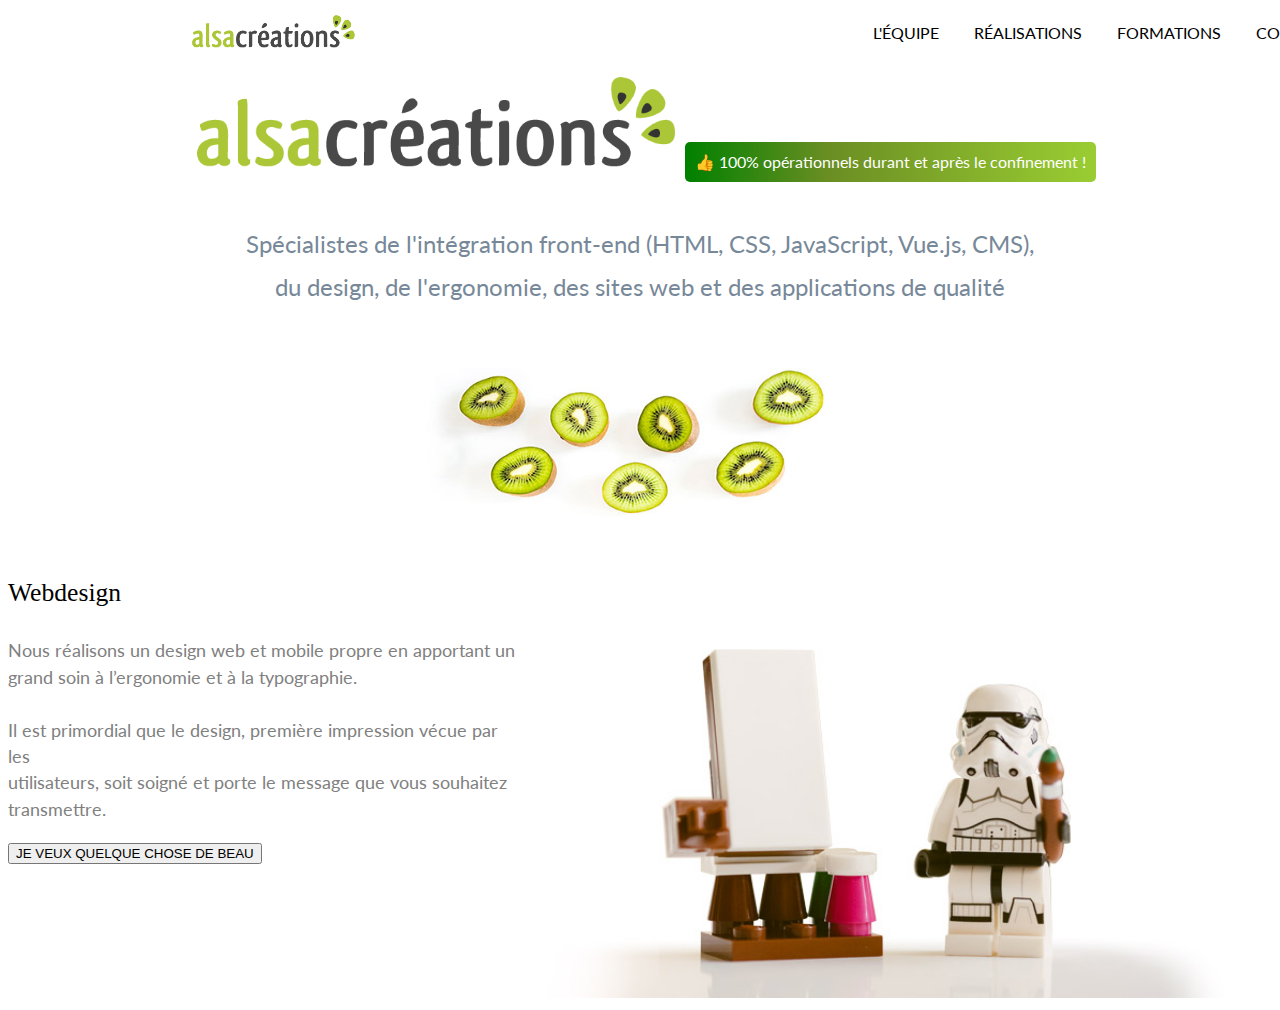
<file: index.html>
<!DOCTYPE html>
<html lang="en">
<head>
    <meta charset="UTF-8">
    <meta name="viewport" content="width=device-width, initial-scale=1.0">
    <link rel="stylesheet" href="style.css">
    <link href="https://fonts.googleapis.com/css2?family=Lato&display=swap" rel="stylesheet">
    <title>Agence Web</title>
</head>
<body>

    <div class ="header">

        <div class="header__image">
            <img src="./style/logo.PNG" alt="Logo" style="width:170px;height:45px;">
        </div>

        <div class="header__navigation">
            <div class="header__navigation__item">L'ÉQUIPE</div>
            <div class="header__navigation__item">RÉALISATIONS</div>
            <div class="header__navigation__item">FORMATIONS</div>
            <div class="header__navigation__item">CONTACT</div>
        </div>
    </div>

        <div class="container1">
            <div class="container1__first">
                <div class="container1__first__logo">
                    <img src="./style/logo.PNG" alt="Logo" style="width:500px;height:125px;">
                </div>  
                <div class="container1__first__promo">👍 100% opérationnels durant et après le confinement !</div>
            </div>
            <div class="container1__second">
                <div class="container1__about">Spécialistes de l'intégration front-end (HTML, CSS, JavaScript, Vue.js, CMS), <br> du design, de l'ergonomie, des sites web et des applications de qualité</div>
                <div class="container1__kiwi">
                    <img src="./style/kiwis-s.jpg" alt="Logo" style="width:430px;height:150px;">
                </div>
           </div>
        </div>

        <div class="container2">
            <div class="container2__first">
                <div class="container2__Webdesign__Title">Webdesign</div>     
                <div class="container2__Webdesign">Nous réalisons un design web et mobile propre en apportant un <br> grand soin à l’ergonomie et à la typographie. <br><br> Il est primordial que le design, première impression vécue par les <br> utilisateurs, soit soigné et porte le message que vous souhaitez <br> transmettre.</div>
                <div class="container2__Webdesign__button">
                    <button name="button">JE VEUX QUELQUE CHOSE DE BEAU</button>
                </div>
            </div>
                <div class="container2__lego">
                    <img src="./style/webdesign.jpg" alt="Logo" style="width:750px;height:480px;">
                </div>
        </div>

    
</body>
</html>
</file>
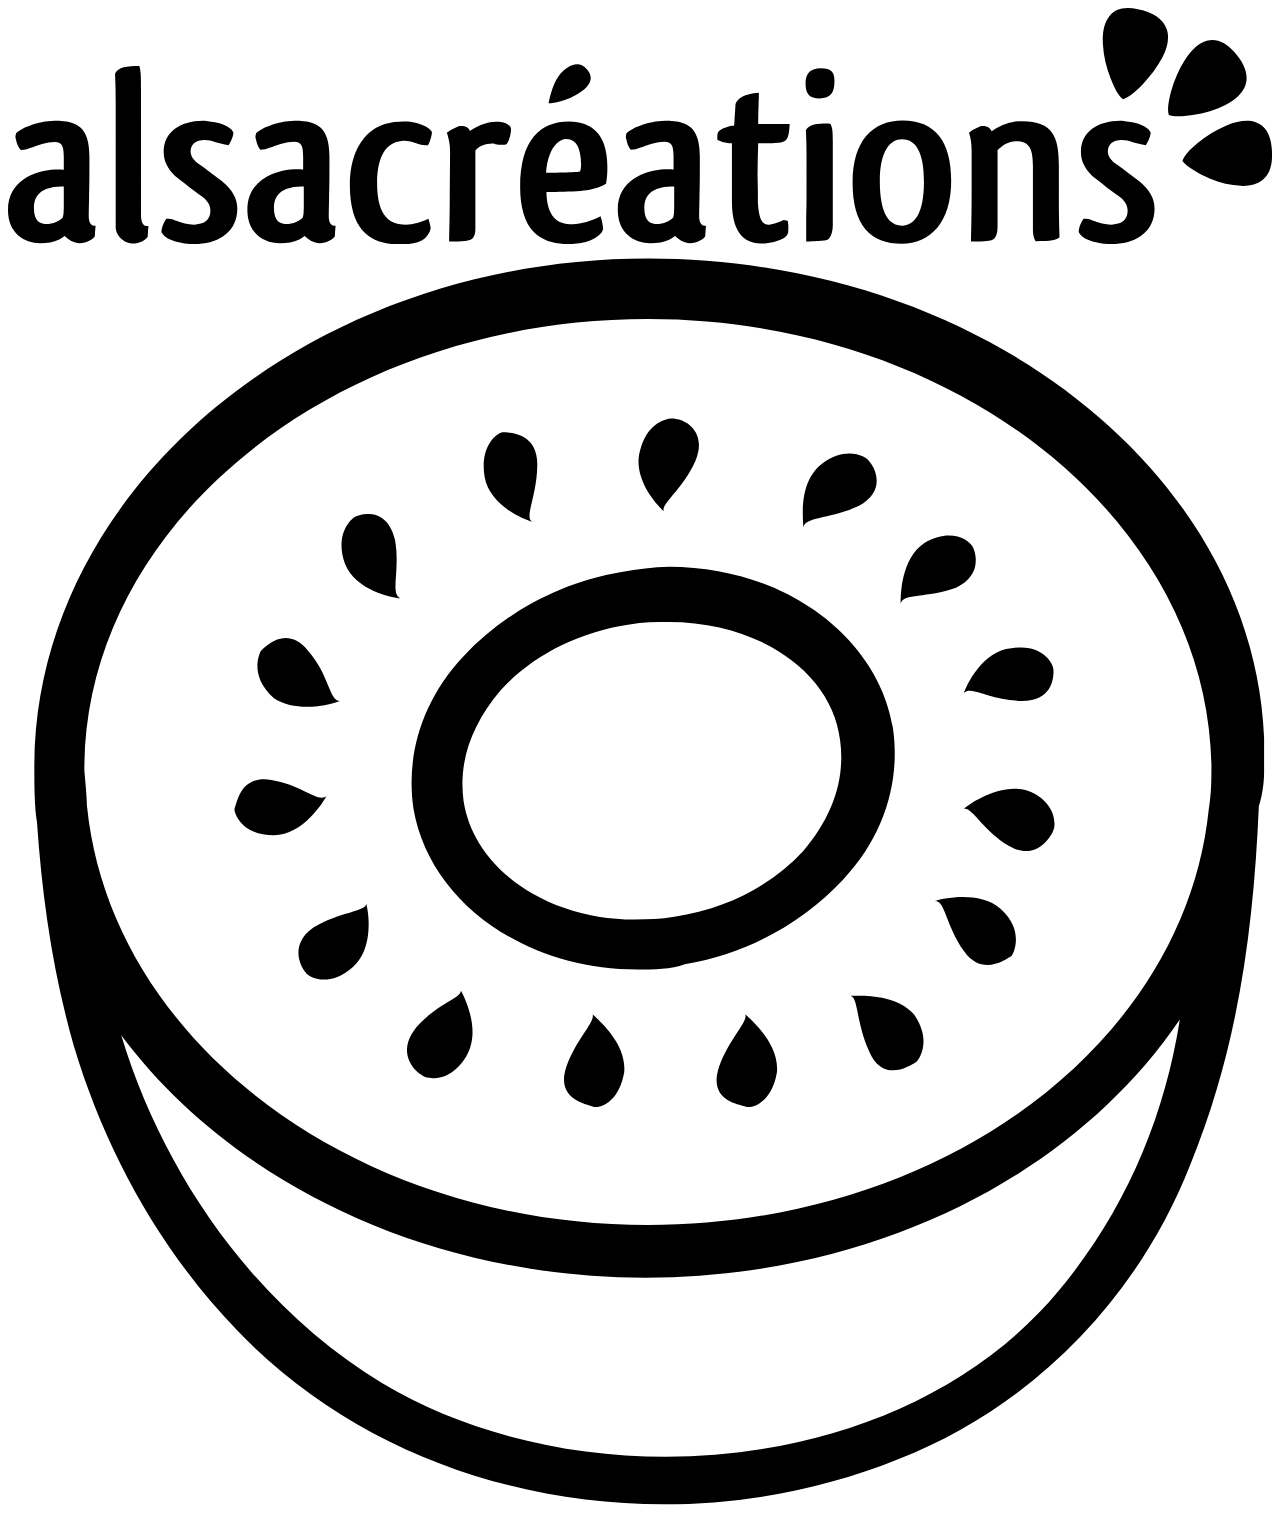
<file: style/index.html>
<!DOCTYPE html>
<html lang="en">
  <head>
    <meta charset="UTF-8" />
    <meta name="viewport" content="width=device-width, initial-scale=1.0" />
    <title>Document</title>
  </head>
  <body>
    <svg id="logo-alsacreations" role="presentation" viewBox="0 0 5489 1024">
      <path
        class="path1 fill-color3"
        d="M5284.798 422.558c49.298-25.354 78.878-54.933 90.146-90.146 12.677-42.256-4.226-90.146-49.298-140.853-39.439-45.073-78.878-60.567-119.725-49.298-33.805 9.86-66.201 38.030-95.78 84.512-25.354 39.439-45.073 85.92-59.158 135.219-12.677 47.89-16.902 83.103-9.86 102.823 19.719 7.043 53.524 7.043 102.823 0 53.524-7.043 101.414-21.128 140.853-42.256zM5012.952 215.505c25.354-49.298 30.988-91.554 18.311-125.359-15.494-42.256-56.341-70.426-123.95-84.512-57.75-12.677-100.006-2.817-125.359 30.988-21.128 28.171-30.988 69.018-26.762 125.359 2.817 47.89 14.085 95.78 33.805 145.078 18.311 46.481 35.213 76.061 53.524 88.737 19.719-5.634 47.89-26.762 81.695-60.567 39.439-40.847 67.609-80.286 88.737-119.725zM5321.42 769.056c54.933 8.451 95.78 1.409 125.359-21.128 35.213-26.762 47.89-74.652 40.847-143.67-5.634-59.158-29.579-94.371-69.018-108.457-33.805-11.268-76.061-7.043-126.768 14.085-43.664 18.311-85.92 43.664-125.359 76.061-38.030 30.988-60.567 57.75-66.201 78.878 12.677 16.902 39.439 36.622 83.103 59.158 46.481 23.945 92.963 39.439 138.036 45.073z"
      ></path>
      <path
        class="path2 fill-color1"
        d="M4883.367 177.475c-21.128-4.226-35.213 0-43.664 11.268-7.043 9.86-11.268 23.945-9.86 43.664 1.409 16.902 4.226 33.805 11.268 50.707 5.634 16.902 12.677 26.762 18.311 30.988 7.043-2.817 16.902-9.86 28.171-21.128 14.085-14.085 23.945-26.762 30.988-40.847 8.451-16.902 11.268-30.988 7.043-43.664-4.226-15.494-19.719-25.354-42.256-30.988zM5203.103 316.919c-14.085-15.494-28.171-21.128-42.256-16.902-11.268 2.817-22.536 12.677-33.805 29.579-8.451 14.085-15.494 29.579-19.719 47.89-4.226 16.902-5.634 28.171-2.817 35.213 7.043 2.817 18.311 2.817 35.213 0 18.311-2.817 35.213-7.043 49.298-15.494 16.902-8.451 28.171-18.311 30.988-30.988 4.226-15.494-1.409-32.396-16.902-49.298zM5315.785 635.246c-2.817-21.128-9.86-33.805-23.945-38.030-11.268-4.226-26.762-2.817-45.073 4.226-15.494 7.043-30.988 15.494-43.664 26.762s-21.128 19.719-23.945 28.171c4.226 5.634 14.085 12.677 29.579 19.719 16.902 8.451 33.805 14.085 49.298 16.902 18.311 2.817 33.805 0 43.664-7.043 11.268-11.268 16.902-26.762 14.085-50.707z"
      ></path>
      <path
        class="path3 fill-color3"
        d="M35.213 571.862c-2.817-7.043-2.817-9.86-2.817-14.085 0-2.817 1.409-8.451 2.817-14.085 23.945-21.128 91.554-52.116 166.206-53.524 16.902 0 19.719 0 38.030 1.409 85.92 5.634 114.091 59.158 114.091 152.121v46.481c0 39.439 0 81.695-1.409 121.133 0 23.945-1.409 73.243-1.409 91.554 0 0-2.817 47.89 29.579 42.256-1.409 15.494-2.817 39.439-2.817 46.481-9.86 14.085-33.805 29.579-66.201 29.579-25.354 0-50.707-15.494-64.792-30.988-5.634 4.226-16.902 11.268-23.945 15.494-25.354 12.677-52.116 15.494-83.103 15.494-70.426 0-139.444-45.073-139.444-143.67 0-129.585 119.725-167.615 187.334-174.657 9.86-1.409 21.128-1.409 30.988-1.409s16.902 0 23.945 1.409v-52.116c0-45.073-4.226-69.018-39.439-69.018-33.805 0-76.061 15.494-107.048 26.762-11.268 5.634-23.945 8.451-39.439 8.451-15.494-16.902-19.719-35.213-21.128-45.073zM242.267 845.117v-70.426h-11.268c-11.268 0-22.536 1.409-33.805 2.817h1.409c-46.481 8.451-85.92 29.579-85.92 91.554 0 49.298 19.719 67.609 46.481 69.018h7.043c28.171 0 60.567-14.085 73.243-30.988l-1.409 1.409c0 1.409 1.409-7.043 2.817-12.677 1.409-14.085 1.409-29.579 1.409-50.707zM609.893 946.531c-1.409 15.494-2.817 40.847-2.817 46.481-11.268 15.494-33.805 29.579-66.201 29.579-15.494 0-30.988-7.043-42.256-15.494-19.719-14.085-30.988-35.213-30.988-56.341v-546.509c0-52.116-1.409-87.329-2.817-118.316 12.677-29.579 52.116-33.805 105.64-33.805 7.043 23.945 7.043 49.298 7.043 104.231v547.917c1.409 0-1.409 49.298 32.396 42.256zM874.696 492.985c67.609 5.634 100.006 33.805 104.231 47.89 0 14.085-9.86 39.439-21.128 54.933-4.226-1.409-15.494-2.817-21.128-4.226-11.268-2.817-23.945-4.226-35.213-8.451-15.494-7.043-32.396-9.86-47.89-9.86-38.030 0-60.567 19.719-60.567 49.298 0 16.902 7.043 32.396 29.579 50.707 11.268 8.451 28.171 19.719 45.073 32.396 19.719 15.494 43.664 32.396 61.975 46.481 45.073 38.030 66.201 74.652 66.201 119.725 0 101.414-83.103 153.53-187.334 153.53-69.018 0-129.585-21.128-142.261-52.116 0-15.494 8.451-40.847 21.128-57.75h11.268c9.86 0 19.719 2.817 32.396 9.86v-1.409c22.536 9.86 50.707 16.902 76.061 16.902 5.634 0 12.677-1.409 19.719-2.817 32.396-2.817 52.116-25.354 52.116-57.75 0-23.945-11.268-43.664-40.847-64.792-4.226-2.817-15.494-11.268-12.677-8.451-23.945-16.902-52.116-39.439-73.243-56.341l-26.762-21.128c-33.805-33.805-49.298-66.201-49.298-104.231 0-84.512 69.018-135.219 171.84-135.219 7.043 0 19.719 1.409 26.762 2.817zM1077.524 571.862c-2.817-7.043-2.817-9.86-2.817-14.085 0-2.817 1.409-8.451 2.817-14.085 23.945-21.128 91.554-52.116 166.206-53.524 16.902 0 19.719 0 38.030 1.409 85.92 5.634 114.091 59.158 114.091 152.121v46.481c0 39.439 0 81.695-1.409 121.133 0 23.945-1.409 73.243-1.409 91.554 0 0-2.817 47.89 29.579 42.256-1.409 15.494-2.817 39.439-2.817 46.481-9.86 14.085-33.805 29.579-66.201 29.579-25.354 0-50.707-15.494-64.792-30.988-5.634 4.226-16.902 11.268-23.945 15.494-25.354 12.677-52.116 15.494-83.103 15.494-73.243 0-142.261-45.073-142.261-145.078 0-129.585 119.725-167.615 187.334-174.657 9.86-1.409 21.128-1.409 30.988-1.409s16.902 0 23.945 1.409v-52.116c0-45.073-4.226-69.018-39.439-69.018-33.805 0-76.061 15.494-107.048 26.762-11.268 5.634-23.945 8.451-39.439 8.451-12.677-15.494-16.902-33.805-18.311-43.664zM1284.578 845.117v-70.426h-11.268c-11.268 0-22.536 1.409-33.805 2.817h1.409c-46.481 8.451-85.92 29.579-85.92 91.554 0 49.298 19.719 67.609 46.481 69.018h7.043c28.171 0 60.567-14.085 73.243-30.988l-1.409 1.409c0 1.409 1.409-7.043 2.817-12.677 1.409-14.085 1.409-29.579 1.409-50.707z"
      ></path>
      <path
        class="path4 fill-color2"
        d="M1840.946 538.058c0 14.085-7.043 39.439-16.902 57.75h-12.677c-11.268 0-22.536-2.817-35.213-7.043-16.902-7.043-38.030-12.677-56.341-12.677-2.817 0-7.043 0-11.268 1.409-61.975 5.634-105.64 60.567-105.64 184.517 0 147.895 60.567 178.883 123.95 178.883 33.805 0 70.426-11.268 98.597-25.354 5.634 15.494 9.86 33.805 9.86 40.847-1.409 15.494-12.677 33.805-28.171 46.481-21.128 15.494-57.75 23.945-100.006 23.945-118.316 0-222.547-43.664-222.547-259.169 0-112.682 38.030-183.109 80.286-222.547s98.597-52.116 152.121-52.116c66.201-2.817 118.316 29.579 123.95 45.073zM2029.689 618.344v338.047c0 16.902-1.409 29.579-11.268 43.664-16.902 12.677-33.805 14.085-102.823 14.085 1.409-56.341 2.817-129.585 2.817-212.688l1.409-178.883c0-33.805-7.043-59.158-14.085-80.286 8.451-8.451 22.536-16.902 46.481-26.762 7.043-2.817 11.268-2.817 15.494-2.817 22.536 0 32.396 7.043 38.030 21.128 19.719-14.085 42.256-23.945 63.384-30.988 18.311-7.043 42.256-11.268 61.975-8.451 30.988 2.817 50.707 14.085 53.524 29.579 0 15.494-4.226 46.481-19.719 67.609-7.043 2.817-7.043 2.817-16.902 2.817-11.268 0-22.536-1.409-30.988-2.817-7.043-2.817-11.268-2.817-14.085-2.817-29.579 1.409-53.524 8.451-73.243 29.579zM2573.381 904.275c7.043 19.719 9.86 42.256 11.268 53.524-1.409 22.536-36.622 46.481-69.018 56.341h1.409c-15.494 4.226-49.298 11.268-83.103 11.268-53.524 0-108.457-9.86-150.713-52.116-39.439-40.847-59.158-108.457-59.158-195.785 0-208.462 90.146-284.523 212.688-284.523 101.414 0 154.938 60.567 163.389 153.53 1.409 15.494 2.817 33.805 2.817 52.116 0 23.945-2.817 46.481-5.634 63.384-12.677 11.268-52.116 23.945-83.103 29.579-33.805 4.226-87.329 7.043-138.036 7.043-16.902 0-19.719 1.409-38.030 0 2.817 107.048 46.481 140.853 114.091 140.853 39.439-4.226 80.286-12.677 121.133-35.213zM2419.851 569.045c-38.030 5.634-76.061 50.707-83.103 146.487h29.579c38.030 0 81.695-1.409 102.823-2.817 5.634-1.409 11.268-1.409 15.494-4.226 2.817-7.043 4.226-19.719 4.226-32.396 0-4.226-1.409-7.043-1.409-11.268v-11.268c-5.634-56.341-25.354-84.512-64.792-84.512h-2.817zM2686.063 571.862c-2.817-7.043-2.817-9.86-2.817-14.085 0-2.817 1.409-8.451 2.817-14.085 23.945-21.128 91.554-52.116 166.206-53.524 16.902 0 19.719 0 38.030 1.409 85.92 5.634 114.091 59.158 114.091 152.121v46.481c0 39.439 0 81.695-1.409 121.133 0 23.945-1.409 73.243-1.409 91.554 0 0-2.817 47.89 29.579 42.256-1.409 15.494-2.817 39.439-2.817 46.481-9.86 14.085-33.805 29.579-66.201 29.579-25.354 0-50.707-15.494-64.792-30.988-5.634 4.226-16.902 11.268-23.945 15.494-25.354 12.677-52.116 15.494-83.103 15.494-73.243 0-142.261-45.073-142.261-145.078 0-129.585 119.725-167.615 187.334-174.657 9.86-1.409 21.128-1.409 30.988-1.409s16.902 0 23.945 1.409v-52.116c0-45.073-4.226-69.018-39.439-69.018-33.805 0-76.061 15.494-107.048 26.762-11.268 5.634-23.945 8.451-39.439 8.451-12.677-15.494-16.902-33.805-18.311-43.664zM2893.117 845.117v-70.426h-11.268c-11.268 0-22.536 1.409-33.805 2.817h1.409c-46.481 8.451-85.92 29.579-85.92 91.554 0 49.298 19.719 67.609 46.481 69.018h7.043c28.171 0 60.567-14.085 73.243-30.988l-1.409 1.409c0 1.409 1.409-7.043 2.817-12.677 1.409-14.085 1.409-29.579 1.409-50.707zM3386.102 923.994c1.409 7.043 2.817 15.494 2.817 23.945 0 9.86 0 21.128-1.409 29.579-2.817 7.043-7.043 14.085-15.494 19.719-25.354 15.494-64.792 25.354-100.006 25.354-107.048 0-128.176-95.78-128.176-183.109v-252.127c-29.579-1.409-47.89-7.043-63.384-15.494 0-30.988 1.409-30.988 9.86-39.439 15.494-11.268 32.396-15.494 46.481-19.719 8.451-2.817 11.268 0 16.902-2.817 1.409-29.579 4.226-63.384 5.634-92.963 8.451-23.945 36.622-45.073 101.414-49.298v16.902c-1.409 45.073-2.817 78.878-2.817 119.725h136.627c-2.817 60.567-11.268 73.243-33.805 78.878-7.043 1.409-18.311 2.817-26.762 2.817-21.128 1.409-36.622 1.409-76.061 1.409-1.409 46.481-2.817 92.963-2.817 138.036 0 23.945 1.409 46.481 1.409 69.018v50.707c4.226 56.341 11.268 95.78 46.481 95.78 14.085 1.409 56.341-14.085 64.792-19.719l18.311 2.817zM3529.772 261.986c50.707 0 60.567 21.128 59.158 61.975s-14.085 69.018-64.792 69.018c-43.664 0-60.567-19.719-60.567-66.201 0-42.256 21.128-64.792 66.201-64.792zM3572.028 504.253c8.451 16.902 9.86 32.396 9.86 77.469v359.175c0 23.945-4.226 42.256-15.494 59.158-7.043 11.268-25.354 11.268-100.006 14.085v-87.329c0-30.988 1.409-64.792 1.409-98.597v-187.334c0-47.89-1.409-81.695-2.817-109.865 12.677-26.762 49.298-29.579 97.188-29.579l9.86 2.817zM3881.904 1024c-136.627 0-214.096-78.878-214.096-266.212 0-184.517 90.146-269.029 216.913-269.029 140.853 0 211.279 90.146 211.279 261.986 0 181.7-91.554 273.254-214.096 273.254zM3883.312 945.122c50.707 0 94.371-47.89 94.371-190.151 0-133.81-38.030-184.517-95.78-184.517-50.707 0-95.78 50.707-95.78 183.109 0 143.67 42.256 191.56 97.188 191.56zM4294.602 621.161l2.817-2.817v329.596c0 23.945-2.817 36.622-12.677 52.116-15.494 12.677-26.762 12.677-74.652 14.085h-28.171c1.409-56.341 2.817-129.585 2.817-211.279v-180.292c0-33.805-4.226-59.158-11.268-80.286 7.043-8.451 21.128-16.902 45.073-26.762 7.043-2.817 12.677-2.817 15.494-2.817 19.719 0 32.396 9.86 38.030 22.536 21.128-15.494 43.664-25.354 63.384-32.396 22.536-7.043 43.664-11.268 69.018-11.268 133.81 0 159.164 69.018 159.164 190.151v161.981c0 57.75 1.409 109.865 2.817 152.121-14.085 12.677-33.805 16.902-104.231 16.902-8.451-15.494-11.268-32.396-11.268-47.89v-280.297c0-77.469-18.311-105.64-73.243-105.64-33.805 0-61.975 18.311-83.103 42.256zM4858.014 492.985c67.609 5.634 100.006 33.805 104.231 47.89 0 14.085-9.86 39.439-21.128 54.933-4.226-1.409-15.494-2.817-21.128-4.226-11.268-2.817-23.945-4.226-35.213-8.451-15.494-7.043-32.396-9.86-47.89-9.86-38.030 0-60.567 19.719-60.567 49.298 0 16.902 7.043 32.396 29.579 50.707 11.268 8.451 28.171 19.719 45.073 32.396 19.719 15.494 43.664 32.396 61.975 46.481 45.073 38.030 66.201 74.652 66.201 119.725 0 101.414-83.103 153.53-187.334 153.53-69.018 0-129.585-21.128-142.261-52.116 0-15.494 8.451-40.847 21.128-57.75h11.268c9.86 0 19.719 2.817 32.396 9.86v-1.409c22.536 9.86 50.707 16.902 76.061 16.902 5.634 0 12.677-1.409 19.719-2.817 32.396-2.817 52.116-25.354 52.116-57.75 0-23.945-11.268-43.664-40.847-64.792-4.226-2.817-15.494-11.268-12.677-8.451-25.354-16.902-52.116-39.439-73.243-56.341l-26.762-21.128c-33.805-33.805-49.298-66.201-49.298-104.231 0-84.512 69.018-135.219 171.84-135.219 7.043 0 19.719 1.409 26.762 2.817zM2348.017 414.107s11.268-73.243 42.256-116.908c35.213-47.89 88.737-74.652 125.359-29.579 26.762 32.396 19.719 66.201-36.622 102.823-69.018 43.664-130.993 43.664-130.993 43.664z"
      ></path>
    </svg>

    <svg id="icone-kiwi" role="presentation" viewBox="0 0 1024 1024">
      <path
        class="path1 fill-color1 fill-inherit"
        d="M1017.6 424.533c0-2.133 0-12.8 0-14.933s0-12.8 0-12.8c0 0 0 0 0 0-8.533-213.333-228.267-388.267-499.2-388.267-275.2 0-497.067 187.733-497.067 411.733 0 14.933 0 32 2.133 44.8 4.267 61.867 12.8 121.6 29.867 181.333 25.6 85.333 70.4 166.4 132.267 230.4 134.4 140.8 356.267 177.067 535.467 104.533 108.8-42.667 194.133-130.133 236.8-238.933 38.4-93.867 51.2-189.867 55.467-290.133 2.133-6.4 4.267-17.067 4.267-27.733zM518.4 57.6c249.6 0 452.267 162.133 456.533 360.533 0 12.8 0 23.467-2.133 36.267-19.2 189.867-215.467 337.067-454.4 337.067s-435.2-149.333-454.4-339.2c0-8.533-2.133-27.733-2.133-29.867 0-200.533 204.8-364.8 456.533-364.8zM851.2 844.8c-125.867 151.467-384 172.8-548.267 74.667-102.4-61.867-177.067-168.533-211.2-281.6 87.467 117.333 245.333 196.267 424.533 196.267 185.6 0 347.733-83.2 433.067-209.067-12.8 81.067-44.8 155.733-98.133 219.733z"
      ></path>
      <path
        class="path2 fill-color1 fill-inherit"
        d="M509.867 584.533c-91.733 0-168.533-55.467-181.333-130.133-6.4-42.667 6.4-87.467 40.533-123.733 32-34.133 76.8-59.733 128-68.267 12.8-2.133 25.6-4.267 38.4-4.267 91.733 0 168.533 55.467 181.333 130.133 6.4 42.667-6.4 87.467-40.533 123.733-32 34.133-76.8 59.733-128 68.267-10.667 4.267-25.6 4.267-38.4 4.267zM535.467 302.933c-10.667 0-21.333 0-32 2.133-42.667 6.4-78.933 25.6-104.533 53.333-23.467 27.733-34.133 57.6-29.867 89.6 8.533 55.467 68.267 96 138.667 96 10.667 0 21.333 0 32-2.133 42.667-6.4 78.933-25.6 104.533-53.333 23.467-27.733 34.133-57.6 29.867-89.6-6.4-55.467-66.133-96-138.667-96z"
      ></path>
      <path
        class="path3 fill-color1 fill-inherit"
        d="M556.8 172.8c-10.667 23.467-27.733 34.133-25.6 40.533-4.267-4.267-25.6-25.6-19.2-49.067 6.4-25.6 25.6-27.733 29.867-25.6 4.267 0 25.6 8.533 14.933 34.133z"
      ></path>
      <path
        class="path4 fill-color1 fill-inherit"
        d="M428.8 174.933c0 25.6-10.667 42.667-4.267 46.933-6.4-2.133-34.133-12.8-38.4-36.267-4.267-25.6 10.667-36.267 14.933-36.267s27.733 0 27.733 25.6z"
      ></path>
      <path
        class="path5 fill-color1 fill-inherit"
        d="M313.6 236.8c4.267 25.6-4.267 42.667 4.267 46.933-6.4 0-36.267-6.4-44.8-27.733-8.533-23.467 4.267-36.267 8.533-38.4s25.6-8.533 32 19.2z"
      ></path>
      <path
        class="path6 fill-color1 fill-inherit"
        d="M243.2 326.4c17.067 19.2 17.067 40.533 25.6 40.533-4.267 2.133-34.133 10.667-53.333-2.133-19.2-17.067-12.8-34.133-10.667-38.4 4.267-4.267 21.333-21.333 38.4 0z"
      ></path>
      <path
        class="path7 fill-color1 fill-inherit"
        d="M213.333 430.933c25.6 4.267 38.4 19.2 44.8 12.8-2.133 4.267-19.2 32-42.667 32-25.6 0-32-17.067-32-21.333 2.133-4.267 4.267-27.733 29.867-23.467z"
      ></path>
      <path
        class="path8 fill-color1 fill-inherit"
        d="M247.467 550.4c21.333-12.8 42.667-12.8 42.667-19.2 2.133 6.4 6.4 36.267-10.667 51.2-19.2 17.067-36.267 8.533-38.4 4.267-2.133-2.133-14.933-21.333 6.4-36.267z"
      ></path>
      <path
        class="path9 fill-color1 fill-inherit"
        d="M330.667 631.467c17.067-19.2 36.267-23.467 36.267-29.867 2.133 4.267 17.067 32 4.267 53.333s-32 19.2-36.267 14.933c-4.267-2.133-21.333-17.067-4.267-38.4z"
      ></path>
      <path
        class="path10 fill-color1 fill-inherit"
        d="M452.267 663.467c8.533-23.467 23.467-36.267 21.333-42.667 4.267 4.267 27.733 23.467 25.6 46.933-4.267 25.6-21.333 29.867-25.6 27.733-6.4-2.133-29.867-6.4-21.333-32z"
      ></path>
      <path
        class="path11 fill-color1 fill-inherit"
        d="M576 663.467c8.533-23.467 23.467-36.267 21.333-42.667 4.267 4.267 27.733 23.467 25.6 46.933-4.267 25.6-21.333 29.867-25.6 27.733-8.533-2.133-29.867-6.4-21.333-32z"
      ></path>
      <path
        class="path12 fill-color1 fill-inherit"
        d="M689.067 209.067c-23.467 10.667-42.667 8.533-44.8 17.067 0-6.4-4.267-36.267 14.933-51.2s36.267-6.4 38.4-2.133c4.267 4.267 14.933 23.467-8.533 36.267z"
      ></path>
      <path
        class="path13 fill-color1 fill-inherit"
        d="M768 275.2c-23.467 8.533-42.667 4.267-44.8 12.8 0-6.4 0-36.267 19.2-49.067 21.333-12.8 36.267-2.133 38.4 2.133 2.133 2.133 10.667 23.467-12.8 34.133z"
      ></path>
      <path
        class="path14 fill-color1 fill-inherit"
        d="M821.333 366.933c-25.6 0-40.533-12.8-46.933-6.4 2.133-6.4 14.933-34.133 38.4-36.267 25.6-4.267 34.133 12.8 34.133 17.067 0 2.133 2.133 25.6-25.6 25.6z"
      ></path>
      <path
        class="path15 fill-color1 fill-inherit"
        d="M810.667 484.267c-21.333-12.8-29.867-32-36.267-29.867 4.267-4.267 29.867-21.333 51.2-14.933 23.467 8.533 23.467 27.733 21.333 32-2.133 6.4-14.933 25.6-36.267 12.8z"
      ></path>
      <path
        class="path16 fill-color1 fill-inherit"
        d="M774.4 569.6c-14.933-21.333-14.933-40.533-23.467-40.533 6.4-2.133 36.267-8.533 53.333 6.4 19.2 17.067 10.667 36.267 8.533 38.4-4.267 2.133-23.467 17.067-38.4-4.267z"
      ></path>
      <path
        class="path17 fill-color1 fill-inherit"
        d="M697.6 650.667c-10.667-23.467-8.533-42.667-14.933-44.8 6.4 0 36.267-2.133 51.2 14.933 14.933 21.333 4.267 36.267 2.133 38.4-6.4 4.267-27.733 17.067-38.4-8.533z"
      ></path>
    </svg>
  </body>
</html>
</file>
<file: style.css>
.header {
    display: flex; 
    flex-direction: row;
    margin-left: 180px;
}

.header__navigation {
    display: flex; 
    flex-direction: row; 
    justify-content: flex-end;
    padding: 15px;
    font-family: 'Lato', sans-serif;
}


.header__image {
    margin-right: 500px;
}

.header__navigation__item {
    display: flex; 
    margin-right: 35px;
}

.container1__first {
    display: flex; 
    flex-direction: row; 
    justify-content: center;
}

.container1__first__promo {
    font-family: 'Lato', sans-serif;
    margin-top:85px;
    color: white;
    background: rgb(2,0,36);
    background: linear-gradient(90deg, green 0%,rgb(107,142,35) 35%,rgb(154,205,50) 100%);
    display: flex; 
    justify-content: center; 
    padding: 10px;
    margin-bottom: 30px;;
    border-radius: 5px;
}

.container1__second{
    display: flex; 
    flex-direction: column; 
    justify-content: center; 
}

.container1__about {
    font-family: 'Lato', sans-serif;
    font-size: 150%;
    text-align: center;
    display: flex; 
    justify-content: center; 
    padding: 10px;
    line-height: 1.8;
    color: lightslategray;
}

.container1__kiwi {
    display: flex; 
    justify-content: center; 
    margin-top: 50px;
}


.container2{
    display: flex; 
    flex-direction: row; 
    justify-content: center;
}

.container2__Webdesign {
    font-family: 'Lato', sans-serif;
    font-size: 110%;
    color: grey;
    line-height: 1.5;
    margin-bottom: 20px;
}
    
.container2__Webdesign__Title {
    margin-top: 60px;
    font-size: 160%;
    margin-bottom: 30px;
    color:black;
   
}

.button {
    background-color: none;
}
</file>
